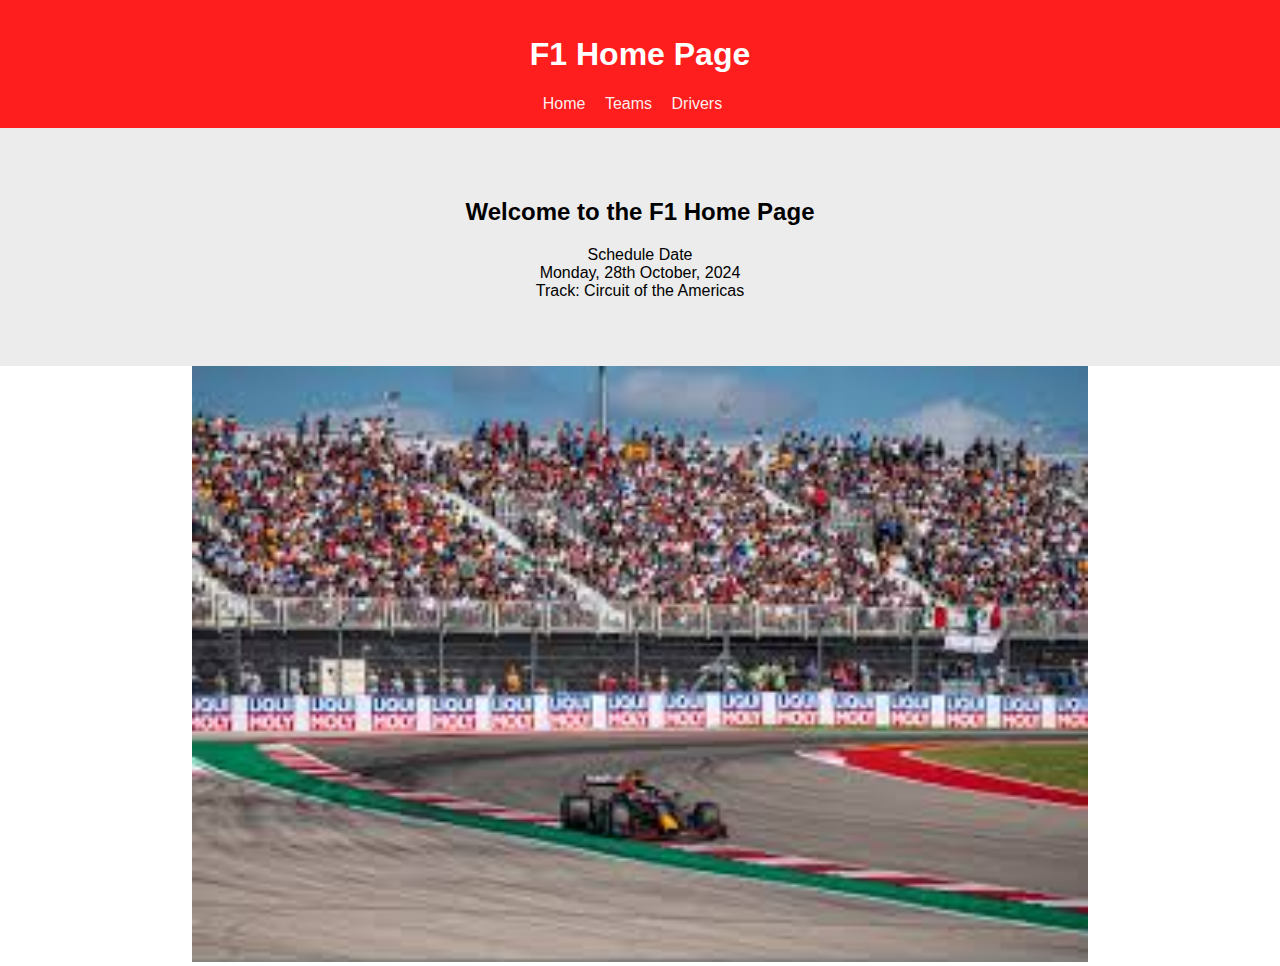
<file: index.html>
<!DOCTYPE html>
<html lang="en">
<head>
    <meta charset="UTF-8">
    <meta name="viewport" content="width=device-width, initial-scale=1.0">
    <title>F1 home Page</title>
    <link rel="stylesheet" href="style.css">
</head>
<body>
    <header>
        <h1>F1 Home Page</h1>
        <nav>
            <ul>
                <li>
                    <a href="index.html">
                        Home
                    </a>
                </li>

                <li>
                    <a href="indexteam.html">
                        Teams
                    </a>
                </li>

                <li>
                    <a href="indexdriver.html">
                        Drivers
                    </a>
                </li>
            </ul>
        </nav>
    </header>
    <main>
        <section class="hero">
            <h2>Welcome to the F1 Home Page</h2>
            <p>
                Schedule Date
                <br>
                Monday, 28th October, 2024
                <br>
                Track: Circuit of the Americas
            </p>
        </section>
    </main>
    
    <div>
        <center>
            <img src="Circuit of the Americas.jpeg" class="home-img">
        </center>
    </div>
</body>
</html>
</file>
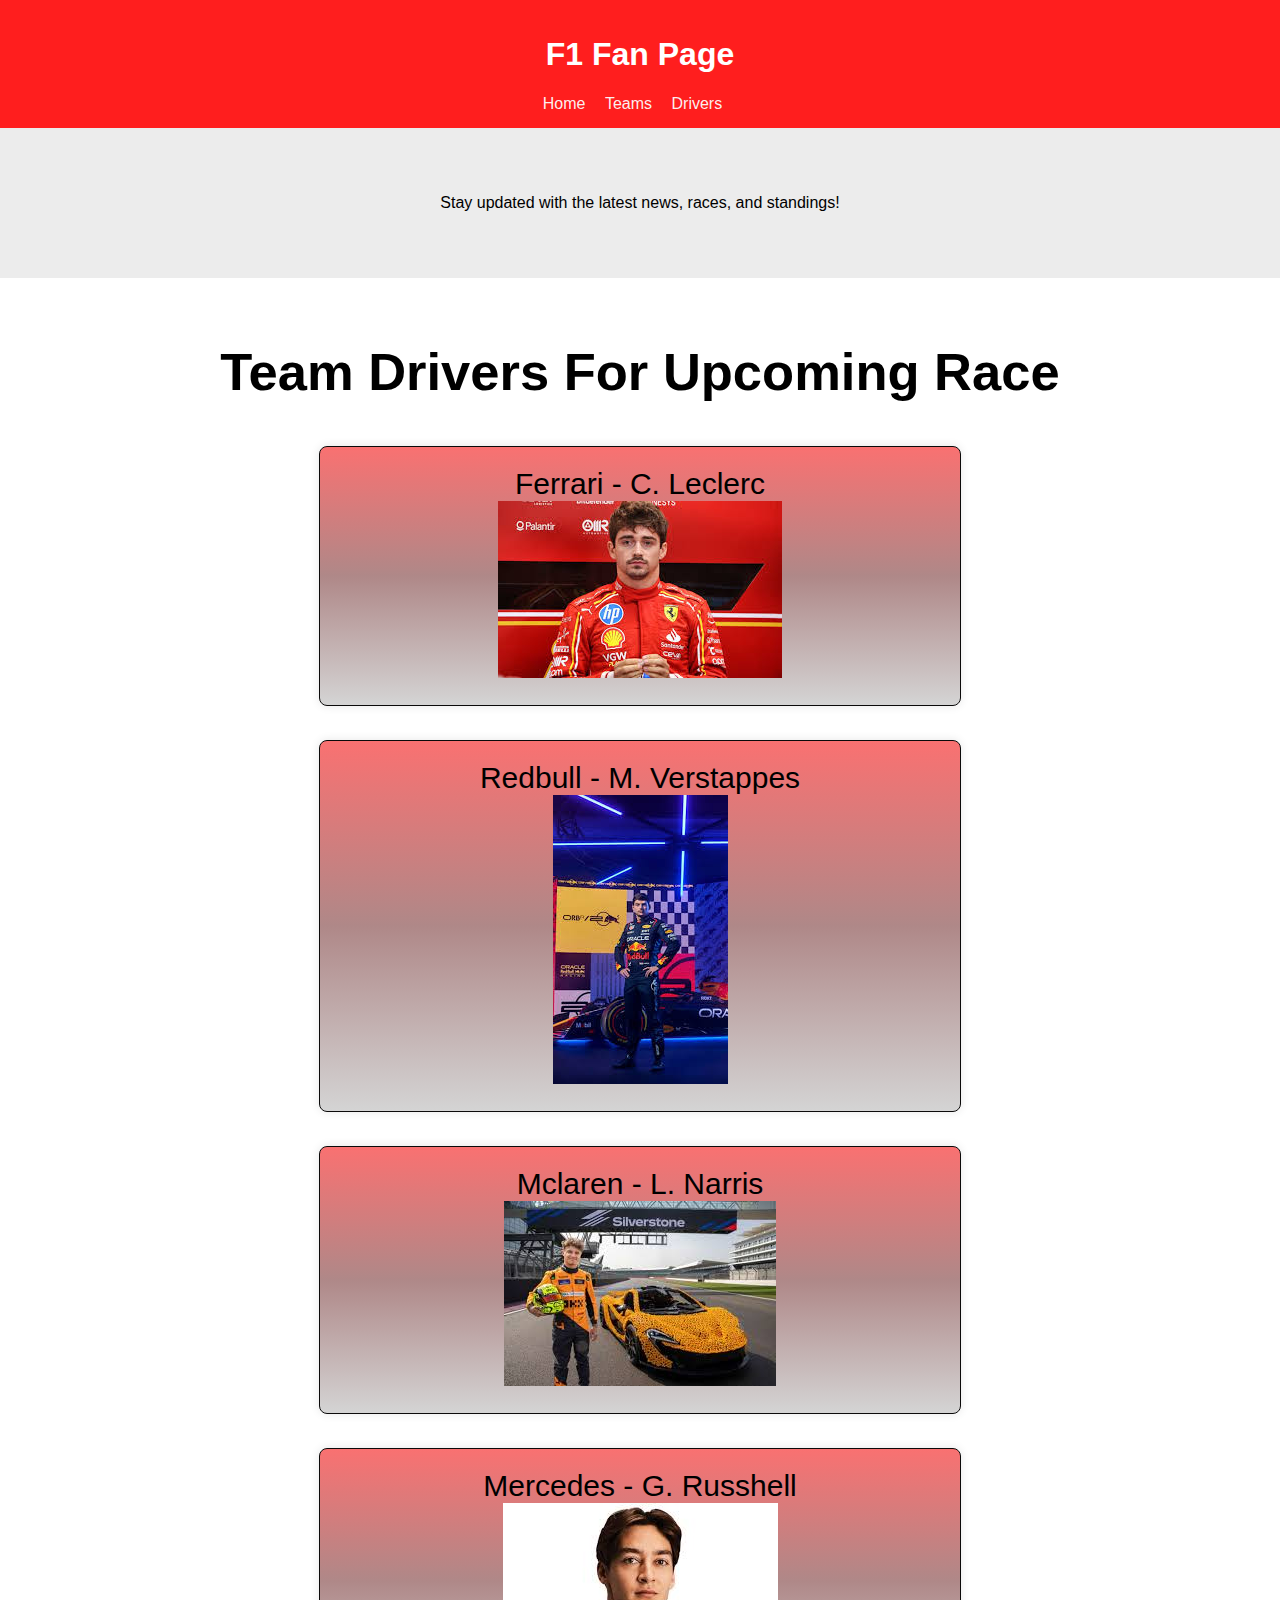
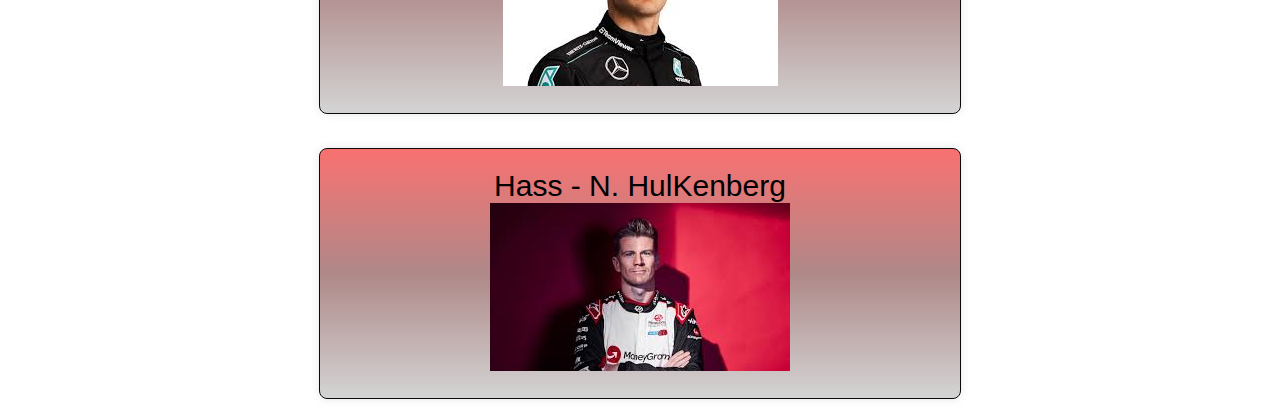
<file: indexdriver.html>
<!DOCTYPE html>
<html lang="en">
<head>
    <meta charset="UTF-8">
    <meta name="viewport" content="width=device-width, initial-scale=1.0">
    <title>F1 Drivers Page</title>
    <link rel="stylesheet" href="styledriver.css">
</head>
<body>
    <header>
        <h1>F1 Fan Page</h1>
        <nav>
            <ul>
                <li>
                    <a href="index.html">
                        Home
                    </a>
                </li>

                <li>
                    <a href="indexteam.html">
                        Teams
                    </a>
                </li>

                <li>
                    <a href="indexdriver.html">
                        Drivers
                    </a>
                </li>

            </ul>
        </nav>
    </header>
    <main>
        <section class="hero">
            <p>Stay updated with the latest news, races, and standings!</p>
        </section>
        <section class="team-info">
            <h2>Team Drivers For Upcoming Race</h2>
            <div class="drivers-name">
                <div class="container">
                    Ferrari - C. Leclerc
                    <br>
                    <img src="leclerc.jpeg">
                </div>
                <br>
                <div class="container">
                    Redbull - M. Verstappes
                    <br>
                    <img src="Verstappes.jpeg">
                </div>
                <br>
                <div class="container">
                    Mclaren - L. Narris
                    <br>
                    <img src="Narris.jpeg">
                </div>
                <br>
                <div class="container">
                    Mercedes - G. Russhell
                    <br>
                    <img src="Russhell.jpeg">
                </div>
                <br>
                <div class="container">
                    Hass - N. HulKenberg
                    <br>
                    <img src="HulKenberg.jpeg">
                </div>
            </div>
            
        </section>
    </main>
</body>
</html>
</file>
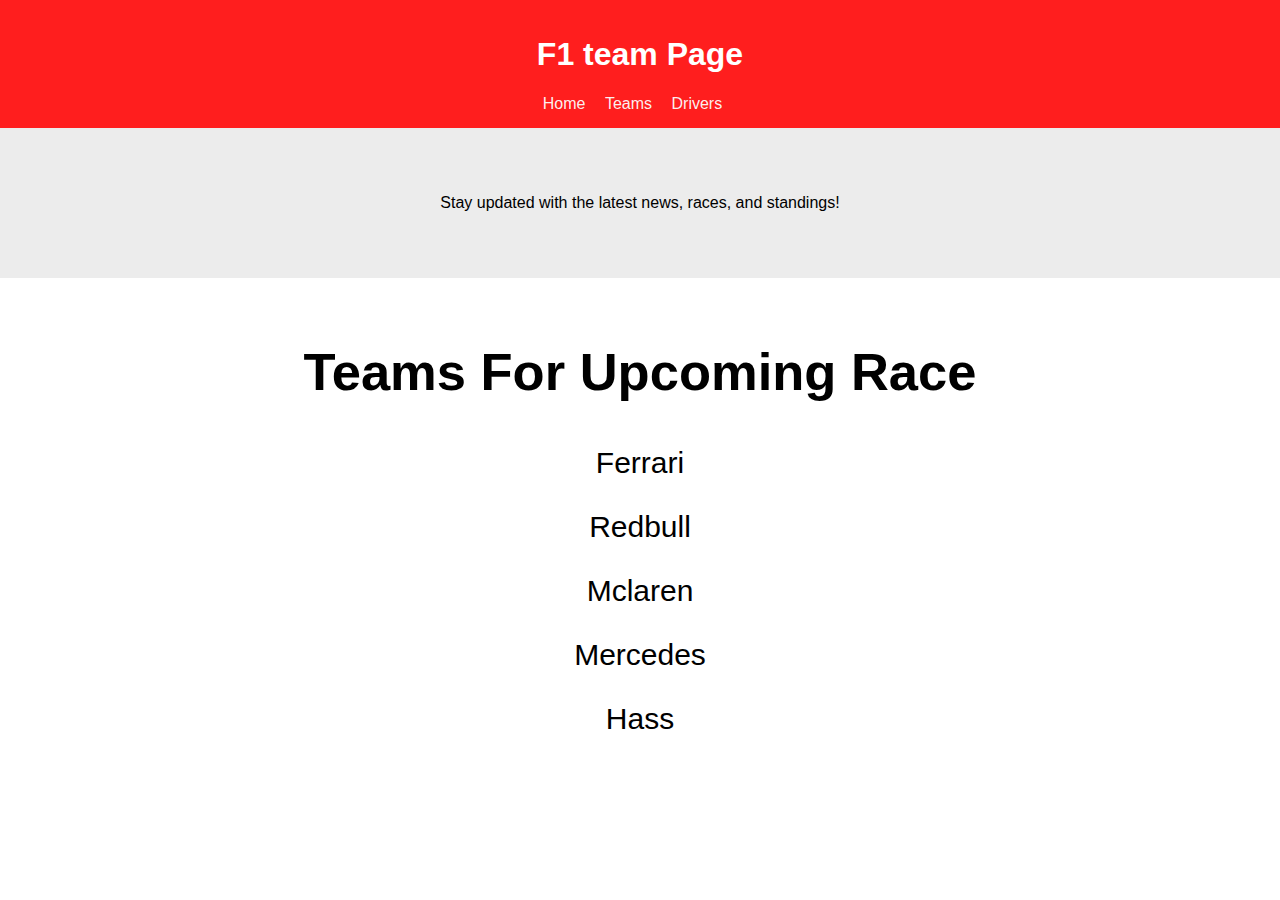
<file: indexteam.html>
<!DOCTYPE html>
<html lang="en">
<head>
    <meta charset="UTF-8">
    <meta name="viewport" content="width=device-width, initial-scale=1.0">
    <title>F1 Team Page</title>
    <link rel="stylesheet" href="styleteam.css">
</head>
<body>
    <header>
        <h1>F1 team Page</h1>
        <nav>
            <ul>
                <li><a href="index.html">Home</a></li>
                <li><a href="indexteam.html">Teams</a></li>
                <li><a href="indexdriver.html">Drivers</a></li>
            </ul>
        </nav>
    </header>
    <main>
        <section class="hero">
            <p>Stay updated with the latest news, races, and standings!</p>
        </section>
        <section class="team-info">
            <h2>Teams For Upcoming Race</h2>
            <div class="team-name">
                <p>Ferrari</p>
                <p>Redbull</p>
                <p>Mclaren</p>
                <p>Mercedes</p>
                <p>Hass</p>
            </div>
            
        </section>
    </main>
</body>
</html>
</file>
<file: style.css>
body {
    font-family: Arial, sans-serif;
    margin: 0;
    padding: 0;
}

header {
    background-color: #ff1e1e;
    color: white;
    padding: 15px;
    text-align: center;
}

header nav ul {
    list-style-type: none;
    margin: 0;
    padding: 0;
    text-align: center;
}

header nav ul li {
    display: inline;
    margin-right: 15px;
}

header nav ul li a {
    color: rgba(252, 252, 252, 0.955);
    text-decoration: none;
}

header nav ul li a:hover {
    text-decoration: underline;
}

.hero {
    background-color: #ececec;
    padding: 50px 20px;
    text-align: center;
}

.race-info {
    padding: 20px;
    text-align: center;
}

.home-img{
    height: 35%;
    width: 70%;
}
</file>
<file: styledriver.css>
body {
    font-family: Arial, sans-serif;
    margin: 0;
    padding: 0;
}

header {
    background-color: #ff1e1e;
    color: white;
    padding: 15px;
    text-align: center;
}

header nav ul {
    list-style-type: none;
    margin: 0;
    padding: 0;
    text-align: center;
}

header nav ul li {
    display: inline;
    margin-right: 15px;
}

header nav ul li a {
    color: rgba(252, 252, 252, 0.955);
    text-decoration: none;
}

header nav ul li a:hover {
    text-decoration: underline;
}

.hero {
    background-color: #ececec;
    padding: 50px 20px;
    text-align: center;
}

.team-info {
    font-size: 35px;
    padding: 20px;
    text-align: center;
}

.drivers-name{
    font-size: 30px;
}

.container{
        background: linear-gradient(180deg, hsl(0, 92%, 71%), rgb(175, 136, 136), rgb(212, 212, 212));
        width: 80%;
        max-width: 600px;
        margin: 0 auto;
        padding: 20px;
        border: 1px solid #0b0a0a;
        border-radius: 8px;
        box-shadow: 0 0 10px rgba(0, 0, 0, 0.1)
        
}
</file>
<file: styleteam.css>
body {
    font-family: Arial, sans-serif;
    margin: 0;
    padding: 0;
}

header {
    background-color: #ff1e1e;
    color: white;
    padding: 15px;
    text-align: center;
}

header nav ul {
    list-style-type: none;
    margin: 0;
    padding: 0;
    text-align: center;
}

header nav ul li {
    display: inline;
    margin-right: 15px;
}

header nav ul li a {
    color: rgba(252, 252, 252, 0.955);
    text-decoration: none;
}

header nav ul li a:hover {
    text-decoration: underline;
}

.hero {
    background-color: #ececec;
    padding: 50px 20px;
    text-align: center;
}

.team-info {
    font-size: 35px;
    padding: 20px;
    text-align: center;
}

.team-name{
    font-size: 30px;
}
</file>
